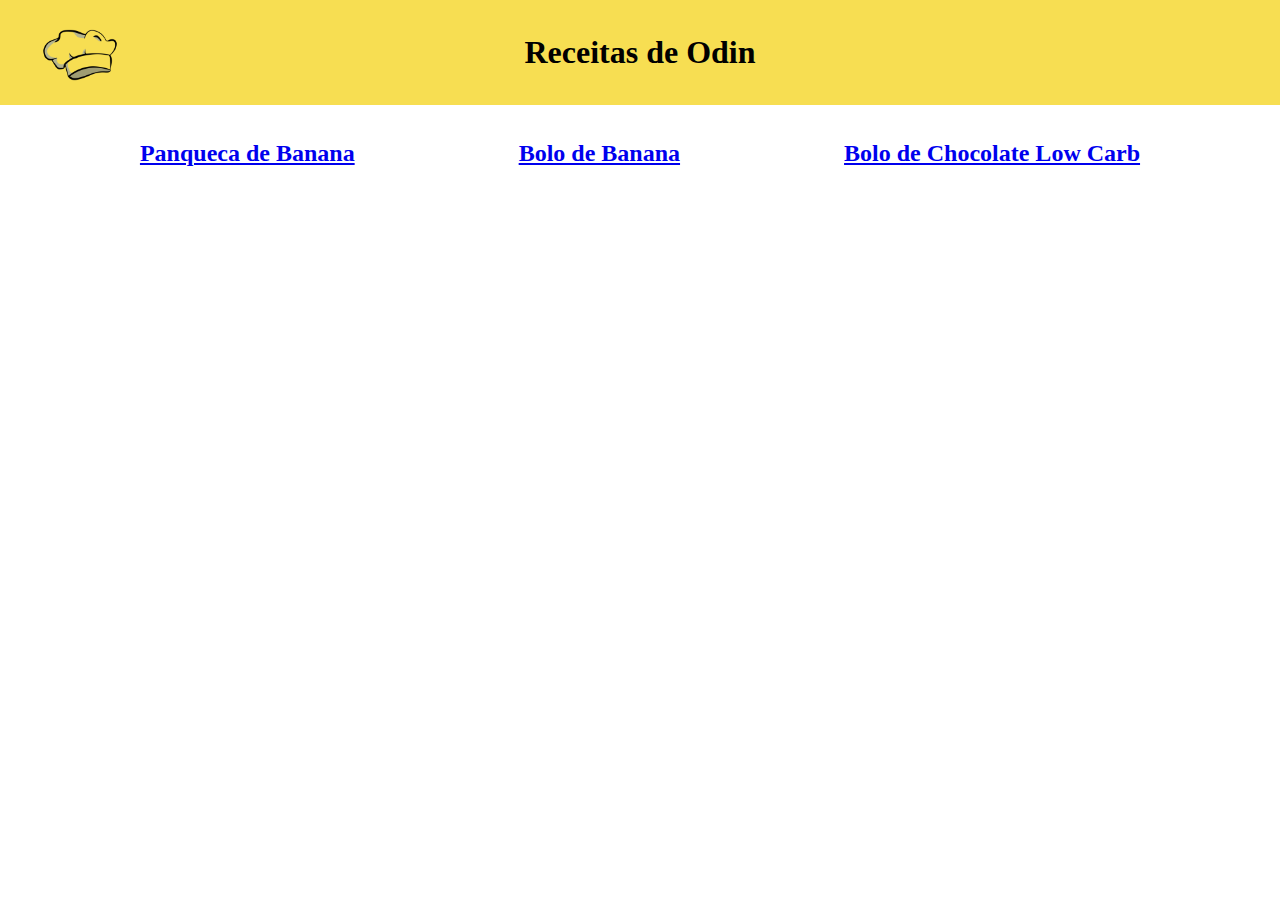
<file: index.html>
<!DOCTYPE html>
<html lang="pt-br">
<head>
    <meta charset="UTF-8">
    <meta name="viewport" content="width=device-width, initial-scale=1.0">
    <title>Receitas de Odin</title>
    <link rel="stylesheet" href="./style.css">
</head>
<body>
  <div class="cabeçalho">
    <h1>Receitas de Odin</h1>
    <a href="index.html" class="logo-container">
        <img src="./logo-receitas.jpg" alt="Logo do site" class="logo">
    </a>
  </div>
  <div class="links-receitas">
    <h2><a href="./recipes/panqueca-de-banana.html">Panqueca de Banana</a></h2>
    <h2><a href="./recipes/bolo-de-banana.html">Bolo de Banana</a></h2>
    <h2><a href="./recipes/bolo-de-chocolate-low-carb.html">Bolo de Chocolate Low Carb</a></h2>
  </div>
</body>
</html>
</file>
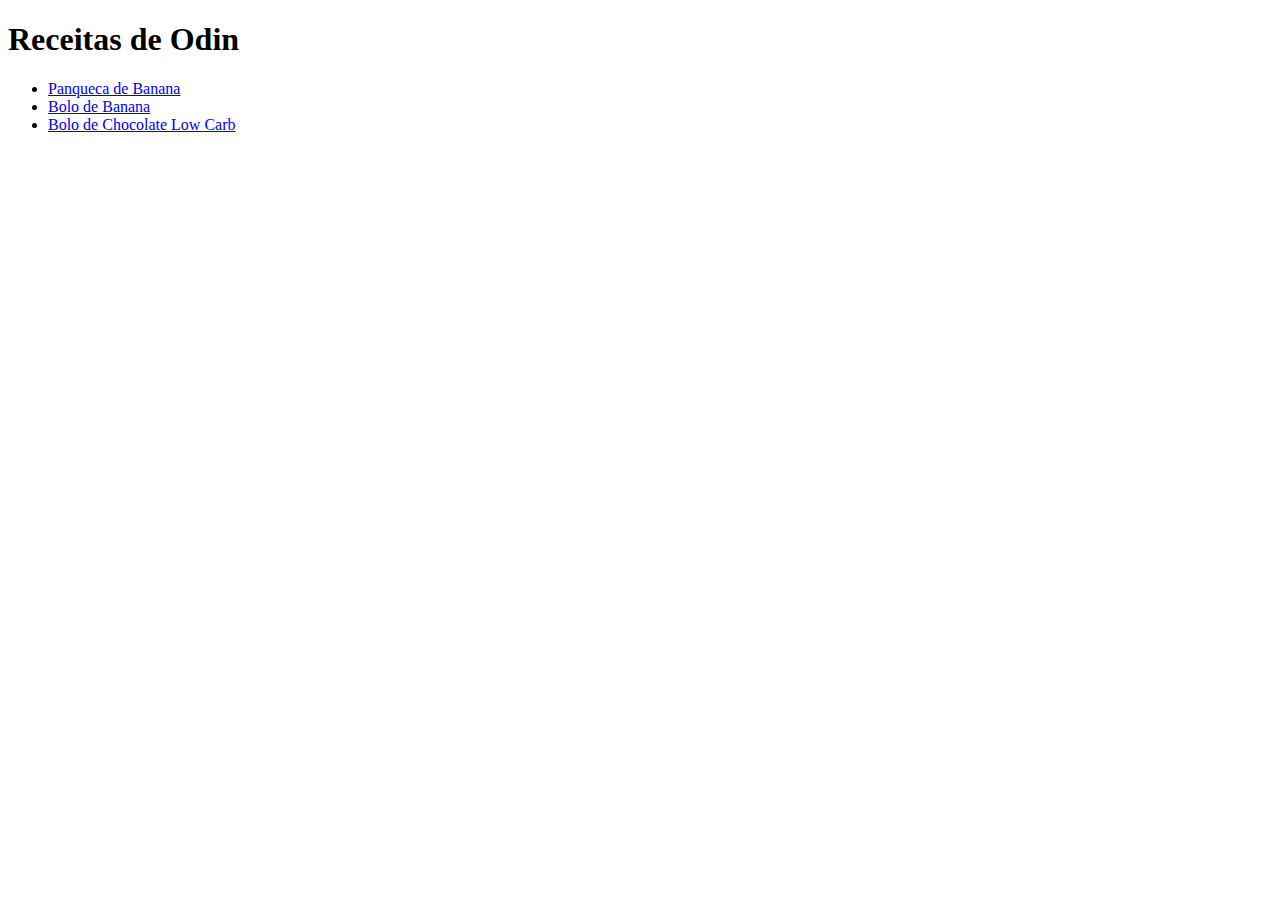
<file: home/index.html>
<!DOCTYPE html>
<html lang="pt-br">
<head>
    <meta charset="UTF-8">
    <meta name="viewport" content="width=device-width, initial-scale=1.0">
    <title>Receitas de Odin</title>
</head>
<body>
    <h1>Receitas de Odin</h1>
    <ul>
      <li><a href="../recipes/panqueca-de-banana.html">Panqueca de Banana</a></li>  
      <li><a href="../recipes/bolo-de-banana.html">Bolo de Banana</a></li>
      <li><a href="../recipes/bolo-de-chocolate-low-carb.html">Bolo de Chocolate Low Carb</a></li>
    </ul>
</body>
</html>
</file>
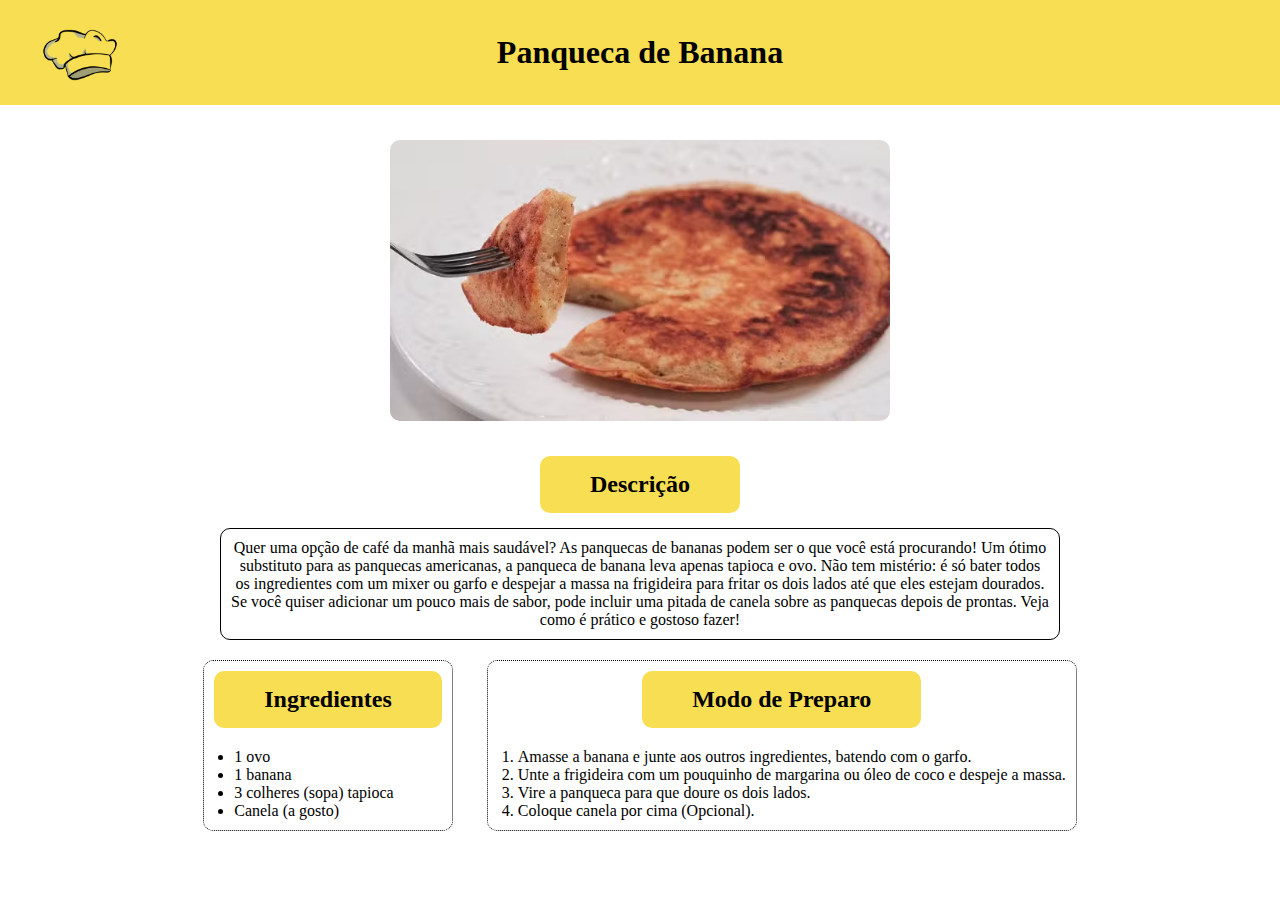
<file: recipes/panqueca-de-banana.html>
<!DOCTYPE html>
<html lang="pt-br">
<head>
    <meta charset="UTF-8">
    <meta name="viewport" content="width=device-width, initial-scale=1.0">
    <title>Panqueca de Banana</title>
    <link rel="stylesheet" href="./css-recipes/style-recipes.css">
</head>
<body>
    <div class="cabeçalho">
        <h1>Panqueca de Banana</h1> 
        <a href="../index.html" class="logo-container">
            <img src="../logo-receitas.jpg" alt="Logo do site" class="logo">
        </a>
    </div>
    <div class="container-descriçao">
        <img src="./imagens/img-panqueca-de-banana.avif" alt="Panqueca de banana" class="img1">
        <h2 class="h2-descriçao">Descrição</h2>
        <p class="p-descriçao">Quer uma opção de café da manhã mais saudável? As panquecas de bananas podem ser o que você está procurando! Um ótimo substituto para as panquecas americanas, a panqueca de banana leva apenas tapioca e ovo. Não tem mistério: é só bater todos os ingredientes com um mixer ou garfo e despejar a massa na frigideira para fritar os dois lados até que eles estejam dourados. Se você quiser adicionar um pouco mais de sabor, pode incluir uma pitada de canela sobre as panquecas depois de prontas. Veja como é prático e gostoso fazer!</p>
    </div>
    <div class="container-igredientes-mododepreparo">
        <div class="container-igredientes">
            <h2 class="h2-igredientes">Ingredientes</h2>
            <ul class="lista-igredientes">
                <li>1 ovo</li>
                <li>1 banana</li>
                <li>3 colheres (sopa) tapioca</li>
                <li>Canela (a gosto)</li>
            </ul>
        </div>
        <div class="container-mododepreparo">
            <h2 class="h2-mododepreparo">Modo de Preparo</h2>
            <ol class="lista-mododepreparo">
                <li>Amasse a banana e junte aos outros ingredientes, batendo com o garfo.</li>
                <li>Unte a frigideira com um pouquinho de margarina ou óleo de coco e despeje a massa.</li>
                <li>Vire a panqueca para que doure os dois lados.</li>
                <li>Coloque canela por cima (Opcional).</li>
            </ol>
        </div>
    </div>
</body>
</html>
</file>
<file: style.css>
*, *::before, *::after {
    box-sizing: border-box;
    margin: 0;
  }

.cabeçalho {
    position: relative;
    height: 120px;
}

.logo-container {
    position: absolute;
    top: 5px;
}

.logo {
    width: 80px;
    height: auto;
    margin: 10px 40px;
}

h1 {
    padding: 34px 0;
    text-align: center;
    background-color: rgb(247, 222, 82);
}

h2 {
    margin: 0 80px;
    display: inline-block;
}

.links-receitas {
    margin: 20px;
    text-align: center;
}
</file>
<file: recipes/css-recipes/style-recipes.css>
*, *::before, *::after {
    box-sizing: border-box;
    margin: 0;
  }

.cabeçalho {
    position: relative;
    height: 120px;
}

.logo-container {
    position: absolute;
    top: 5px;
}

.logo {
    width: 80px;
    height: auto;
    margin: 10px 40px;
}

h1 {
    padding: 34px 0;
    text-align: center;
    background-color: rgb(247, 222, 82);
}

.container-descriçao {
    margin: 20px;
    text-align: center;
}

.img1 {
    width: 500px;
    height: auto;
    display: block;
    margin: 0 auto;
    border-radius: 10px;
    margin-bottom: 20px;
}

.h2-descriçao {
    padding:15px 50px;
    background-color: rgb(247, 222, 82);
    display: inline-block;
    margin: 15px 0px;
    border-radius: 10px;
}

.p-descriçao {
    margin: 0px 200px;
    padding: 10px;
    border: 1px solid black;
    border-radius: 10px;
}

.container-igredientes-mododepreparo {
    margin: 20px;
    text-align: center;
}

.container-igredientes {
    display: inline-block;
    border: 1px dotted black;
    border-radius: 10px;
    margin-right: 30px;
}

.container-mododepreparo {
    display: inline-block;
    border: 1px dotted black;
    border-radius: 10px;
    vertical-align: top;
}

.h2-igredientes {
    padding:15px 50px;
    background-color: rgb(247, 222, 82);
    display: inline-block;
    margin: 10px;
    border-radius: 10px;
}

.lista-igredientes {
    text-align: left;
    margin: 10px 10px 10px -10px;
}

.h2-mododepreparo {
    padding:15px 50px;
    background-color: rgb(247, 222, 82);
    display: inline-block;
    margin: 10px;
    border-radius: 10px;
}

.lista-mododepreparo {
    text-align: left;
    margin: 10px 10px 10px -10px;
}
</file>
